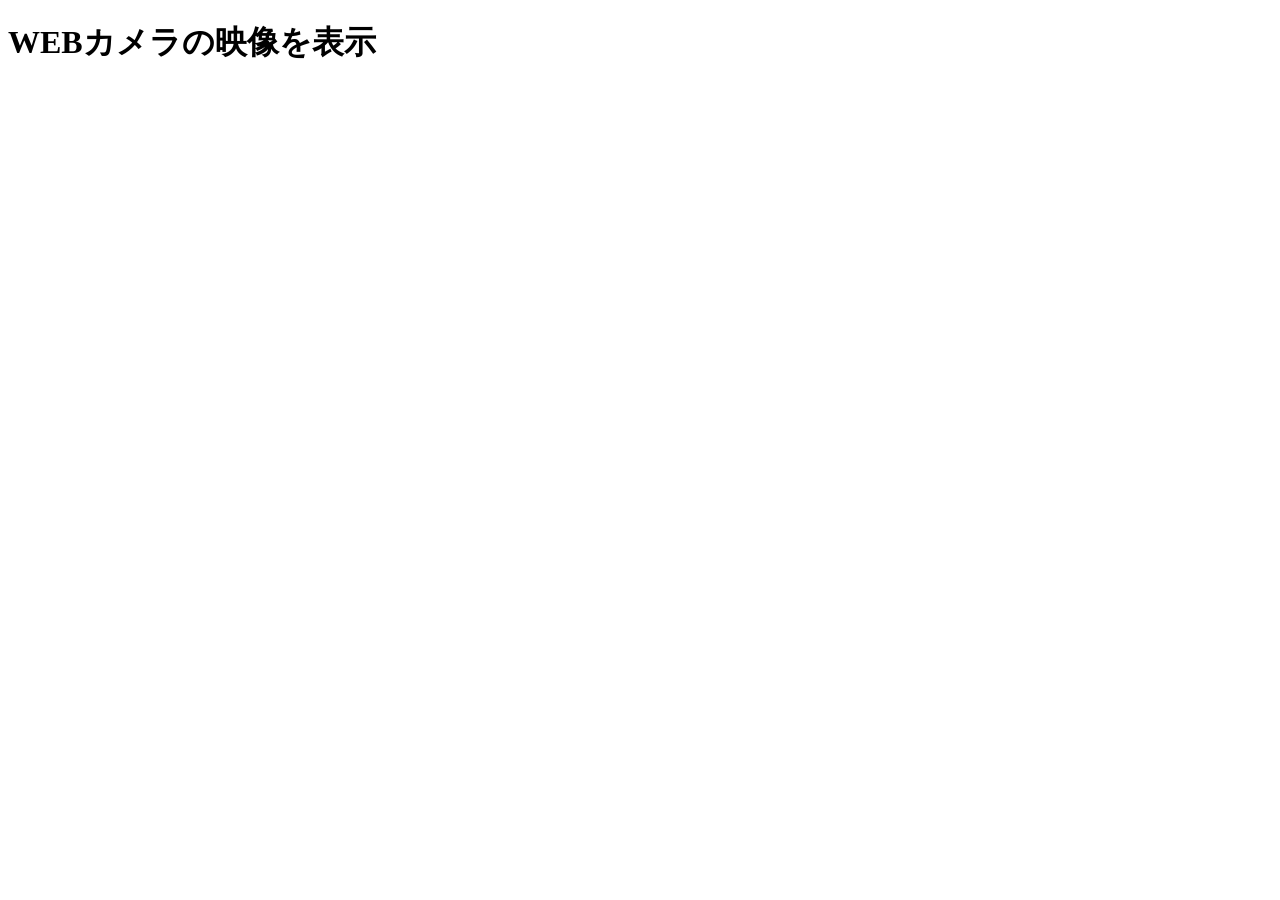
<file: kamerahyozi.html>
<!DOCTYPE html>
<html lang="ja">
<head>
  <meta charset="UTF-8">
  <meta name="viewport" content="width=device-width, initial-scale=1.0">
  <title>WEBカメラの映像を表示</title>
</head>
<body>
    <div>
        <h1>WEBカメラの映像を表示</h1>
        <div>
            <video id="video"></video>
        </div>
    </div>  
    <script>
        const video = document.getElementById("video")
        navigator.mediaDevices.getUserMedia({
            video: true,
            audio: false,
        }).then(stream => {
            video.srcObject = stream;
            video.play()
        }).catch(e => {
          console.log(e)
        })
    </script>  
</body>
</html>
</file>
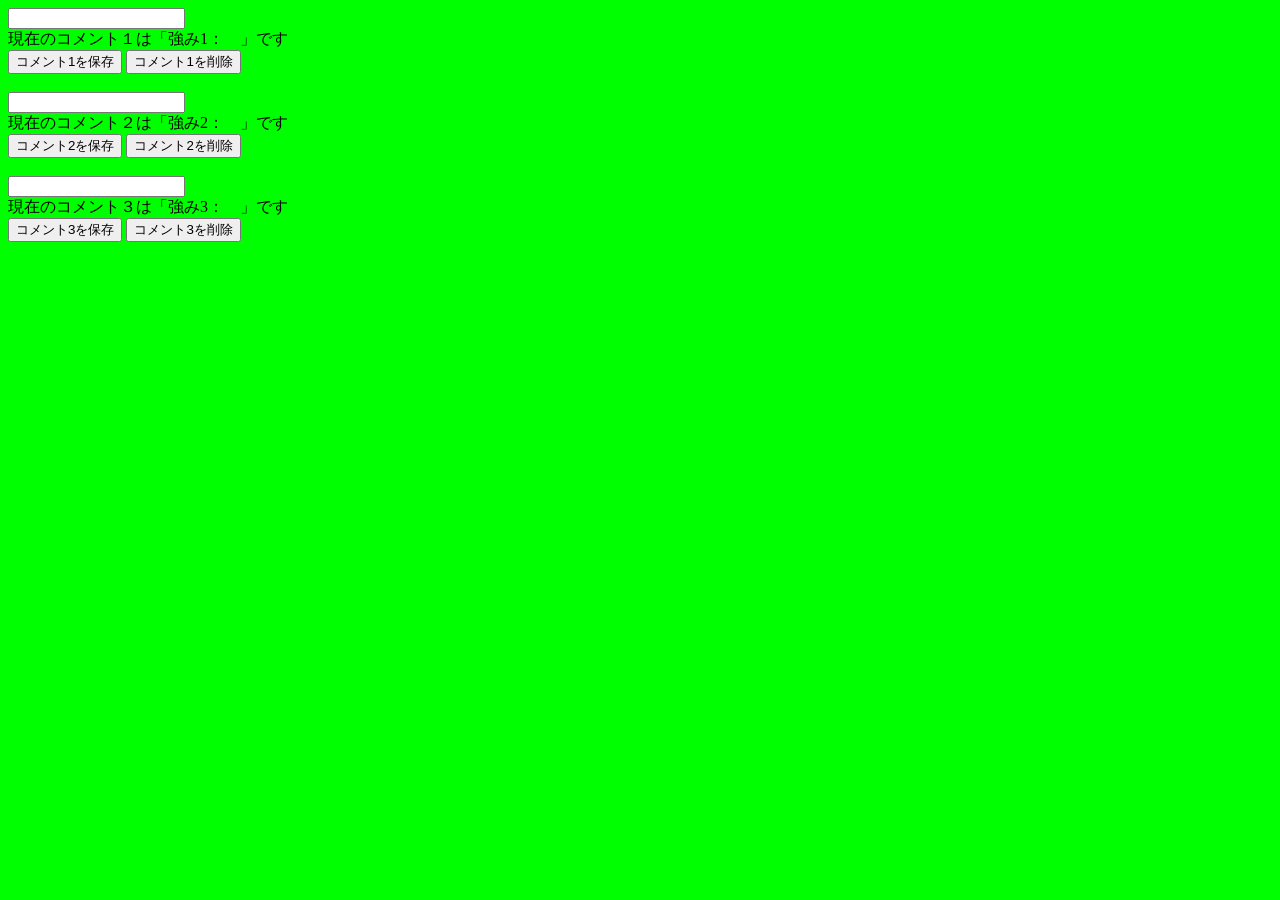
<file: nikoniko03.html>
<!DOCTYPE html>
<html style="background:#00FF00;">
<html style="color:white;">
<head>
<meta charset="utf-8" />
<meta name="viewport" content="width=device-width, initial-scale=1">
<title>ニコニコ動画風のコメント表示</title>
<script src="https://cdnjs.cloudflare.com/ajax/libs/gsap/3.5.1/gsap.min.js"></script>
 <script language="javascript" type="text/javascript">

//定数
let personal1 = "強み1：";
let personal2 = "強み2：";
let personal3 = "強み3：";

window.onload = function(){
//コメント1の情報取得
document.getElementById("skill1").innerHTML=personal1;
var token1 = localStorage.getItem("data1");
document.getElementById("text1").innerHTML=token1;

//コメント2の情報取得
document.getElementById("skill2").innerHTML=personal2;
var token2 = localStorage.getItem("data2");
document.getElementById("text2").innerHTML=token2;

//コメント3の情報取得
document.getElementById("skill3").innerHTML=personal3;
var token3 = localStorage.getItem("data3");
document.getElementById("text3").innerHTML=token3;
}

// コメント1保存
function save1() {
var mydata1 = document.getElementById("mydata_in1").value;
var per_my1 = personal1 + mydata1;
localStorage.setItem("data1", per_my1 );//per_my1を代入
document.getElementById("text1").innerHTML=mydata1;//mydata1を表示
}
// コメント1削除
function del1() {
localStorage.setItem('data1', personal1);
document.getElementById('text1').innerHTML="";
var textform1=document.getElementById('mydata_in1');
textform1.value="";
}

// コメント2保存
function save2() {
var mydata2 = document.getElementById("mydata_in2").value;
var per_my2 = personal2 + mydata2;
localStorage.setItem("data2", per_my2);//per_my2を代入
document.getElementById("text2").innerHTML=mydata2;//mydata2を表示
}
// コメント2削除
function del2() {

localStorage.setItem('data2', personal2);
document.getElementById('text2').innerHTML="";
var textform2=document.getElementById('mydata_in2');
textform2.value="";
}

// コメント3保存
function save3() {
var mydata3 = document.getElementById("mydata_in3").value;
per_my3 = personal3 + mydata3;
localStorage.setItem("data3", per_my3);//per_my3を代入
document.getElementById("text3").innerHTML=mydata3;//mydata3を表示
}
// コメント3削除
function del3() {
localStorage.setItem('data3', personal3);
document.getElementById('text3').innerHTML="";
var textform1=document.getElementById('mydata_in3');
textform1.value="";
}
</script>
</head>
<body>
    <input name="mydata_in1" id="mydata_in1" type="text" value="" />
　　<div>現在のコメント１は「<span id="skill1"></span><span id="text1"></span>　」です</div>
    <input type="button" value="コメント1を保存" onclick="save1();"/>
    <input type="button" value="コメント1を削除" onclick="del1();"/><br><br>

    <input name="mydata_in2" id="mydata_in2" type="text" value="" />
　　<div>現在のコメント２は「<span id="skill2"></span><span id="text2"></span>　」です</div>
    <input type="button" value="コメント2を保存" onclick="save2();"/>
    <input type="button" value="コメント2を削除" onclick="del2();"/><br><br>

    <input name="mydata_in3" id="mydata_in3" type="text" value="" />
　　<div>現在のコメント３は「<span id="skill3"></span><span id="text3"></span>　」です</div>
    <input type="button" value="コメント3を保存" onclick="save3();"/>
    <input type="button" value="コメント3を削除" onclick="del3();"/><br><br>

</body>
</html>
</file>
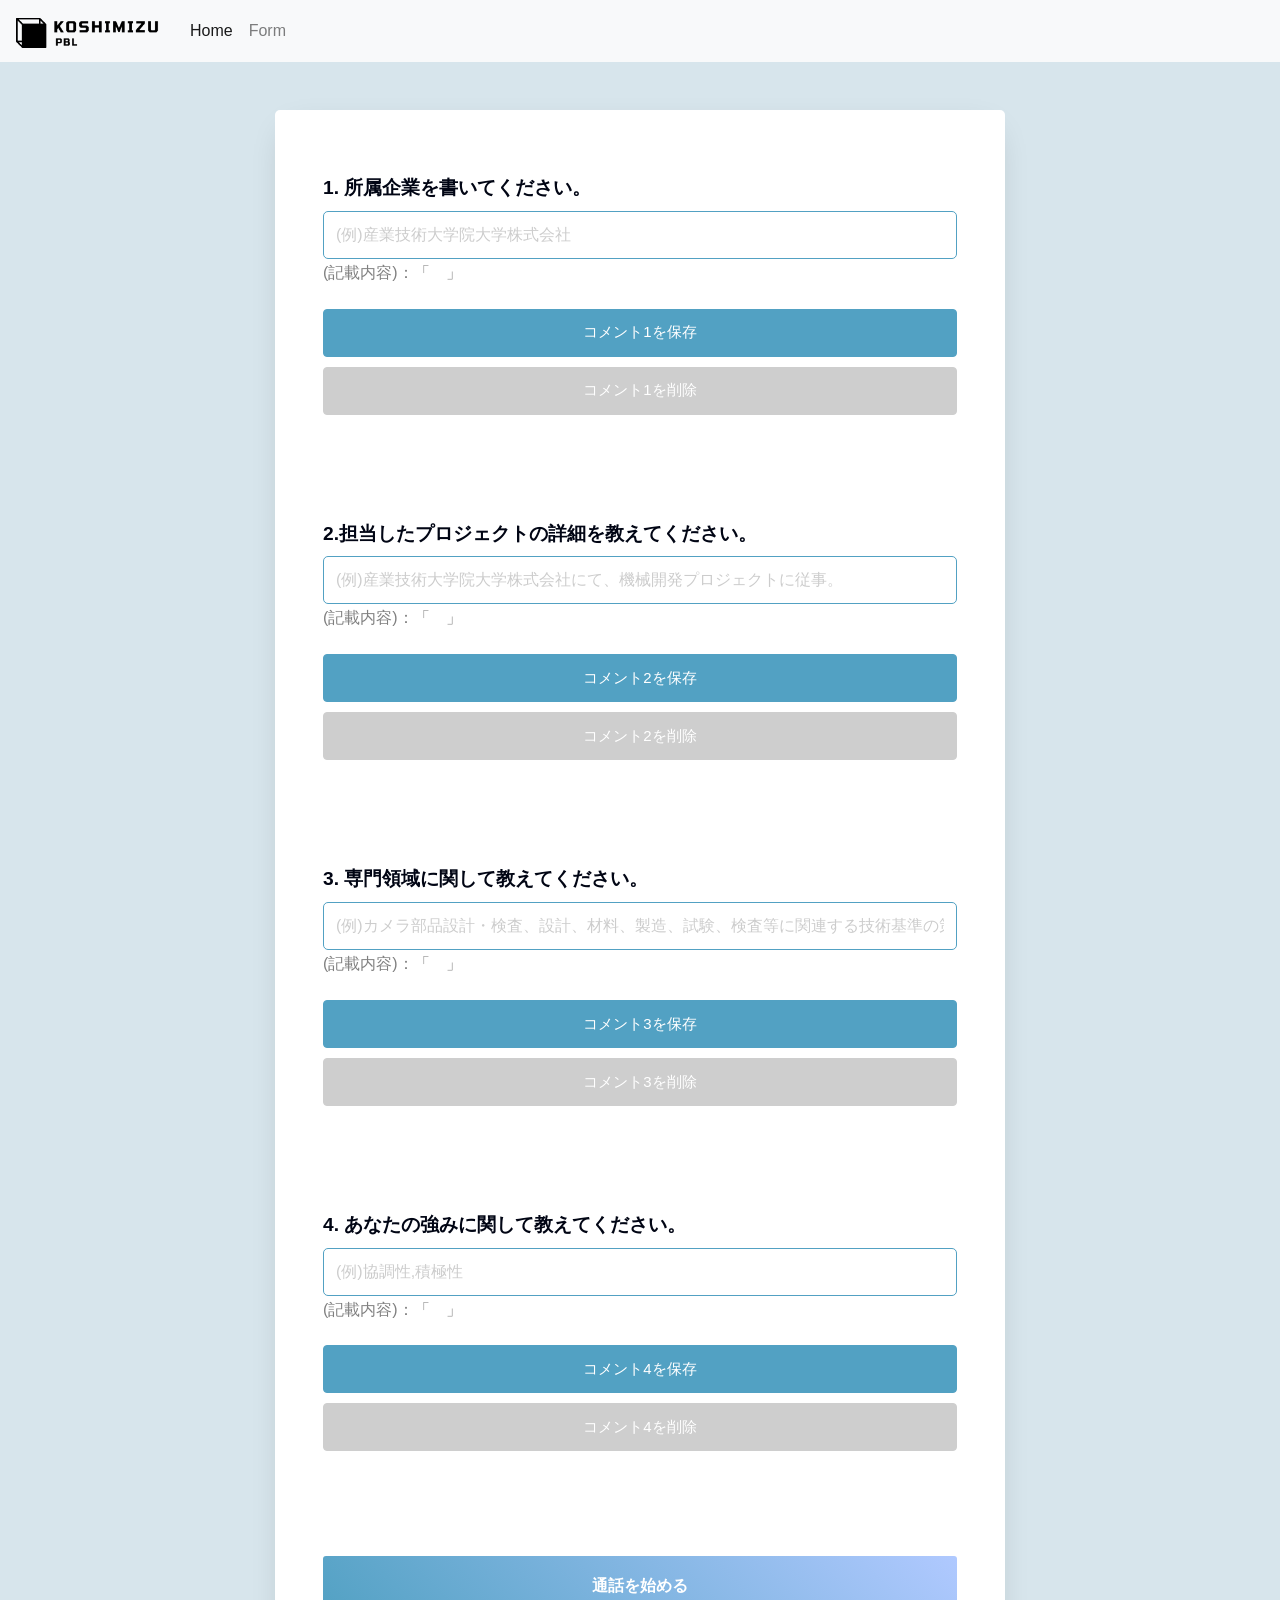
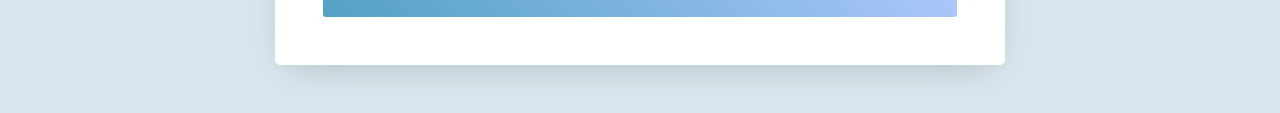
<file: nikoniko05.html>
<!DOCTYPE html>
<html style="color:white;">
<head>
<meta charset="utf-8" />
<meta name="viewport" content="width=device-width, initial-scale=1">
<title>ニコニコ動画風のコメント表示</title>
</head>
<script src="https://cdnjs.cloudflare.com/ajax/libs/gsap/3.5.1/gsap.min.js"></script>
<link rel="stylesheet" href="css/style.css">
<script src="https://code.jquery.com/jquery-3.3.1.slim.min.js" integrity="sha384-q8i/X+965DzO0rT7abK41JStQIAqVgRVzpbzo5smXKp4YfRvH+8abtTE1Pi6jizo" crossorigin="anonymous"></script>
<script src="https://cdn.jsdelivr.net/npm/popper.js@1.14.3/dist/umd/popper.min.js" integrity="sha384-ZMP7rVo3mIykV+2+9J3UJ46jBk0WLaUAdn689aCwoqbBJiSnjAK/l8WvCWPIPm49" crossorigin="anonymous"></script>
<script src="https://cdn.jsdelivr.net/npm/bootstrap@4.1.3/dist/js/bootstrap.min.js" integrity="sha384-ChfqqxuZUCnJSK3+MXmPNIyE6ZbWh2IMqE241rYiqJxyMiZ6OW/JmZQ5stwEULTy" crossorigin="anonymous"></script>
<script src="js/main.js"></script>
<script language="javascript" type="text/javascript">
</script>
<body>
    <header>
    <nav class="navbar navbar-expand-lg navbar-light bg-light">
        <a class="navbar-brand" href="#"><img src="images/service_logo.png"width="150"height="30"alt=""></a>
        <button class="navbar-toggler" type="button" data-toggle="collapse" data-target="#navbarNav" aria-controls="navbarNav" aria-expanded="false" aria-label="Toggle navigation">
          <span class="navbar-toggler-icon"></span>
        </button>
        <div class="collapse navbar-collapse" id="navbarNav">
          <ul class="navbar-nav">
            <li class="nav-item active">
              <a class="nav-link" href="#">Home <span class="sr-only">(current)</span></a>
            </li>
            <li class="nav-item">
              <a class="nav-link" href="#">Form</a>
            </li>
          </ul>
        </div>
      </nav>
    </header>
    <section class="ftco-section">
        <div class="container">
            <div class="row justify-content-center">
				<div class="col-md-10 col-lg-8">
            <div class="wrap">
                <div class="login-wrap p-4 p-md-5">
<form action="#" class="signin-form">
<div class="form-group mt-3">
    <div class="d-flex">
        <div class="w-100">
            <h3 class="mb-2">1. 所属企業を書いてください。</h3>
        </div>
    </div>
    <input name="mydata_in1" id="mydata_in1" class="form-control"type="text" maxlength="15"placeholder="(例)産業技術大学院大学株式会社"value="" />
    <div>(記載内容)：「<span id="skill1"></span><span id="text1"></span>　」</div>
        <div class="form-group mt-3">
        <button type="button" class="form-control btn btn-primary rounded submit px-3"value="コメント1を保存" onclick="save1();"/>コメント1を保存</button>
        <button type="button" class="form-control btn btn-primary rounded submit px-3"value="コメント1を削除" onclick="del1();"/>コメント1を削除</button>
    </div>
    </div>
</form>

<div class="form-group mt-3">
    <div class="d-flex">
        <div class="w-100">
            <h3 class="mb-2">2.担当したプロジェクトの詳細を教えてください。</h3>
        </div>
    </div>
<input name="mydata_in2" id="mydata_in2" class="form-control"type="text" maxlength="15"placeholder="(例)産業技術大学院大学株式会社にて、機械開発プロジェクトに従事。"value=""/>
    <div>(記載内容)：「<span id="skill2"></span><span id="text2"></span>　」</div>
        <div class="form-group mt-3">
        <button type="button" class="form-control btn btn-primary rounded submit px-3"value="コメント2を保存" onclick="save2();"/>コメント2を保存</button>
        <button type="button" class="form-control btn btn-primary rounded submit px-3"value="コメント2を削除" onclick="del2();"/>コメント2を削除</button>
</div>
</div>
</form>

<div class="form-group mt-3">
    <div class="d-flex">
        <div class="w-100">
            <h3 class="mb-2">3. 専門領域に関して教えてください。</h3>
        </div>
    </div>
<input name="mydata_in3" id="mydata_in3" class="form-control"type="text" maxlength="15"placeholder="(例)カメラ部品設計・検査、設計、材料、製造、試験、検査等に関連する技術基準の策定"value="" />
<div>(記載内容)：「<span id="skill3"></span><span id="text3"></span>　」</div>
    <div class="form-group mt-3">
        <button type="button" class="form-control btn btn-primary rounded submit px-3"value="コメント3を保存" onclick="save3();"/>コメント3を保存</button>
        <button type="button" class="form-control btn btn-primary rounded submit px-3"value="コメント3を削除" onclick="del3();"/>コメント3を削除</button>
</div>
</div>
</form>

<div class="form-group mt-3">
    <div class="d-flex">
        <div class="w-100">
            <h3 class="mb-2">4. あなたの強みに関して教えてください。</h3>
        </div>
    </div>
<input name="mydata_in4" id="mydata_in4" class="form-control"type="text" maxlength="15"placeholder="(例)協調性,積極性"value="" />
 <div>(記載内容)：「<span id="skill4"></span><span id="text4"></span>　」</div>
    <div class="form-group mt-3">
        <button type="button" class="form-control btn btn-primary rounded submit px-3"value="コメント4を保存" onclick="save4();"/>コメント4を保存</button>
        <button type="button" class="form-control btn btn-primary rounded submit px-3"value="コメント4を削除" onclick="del4();"/>コメント4を削除</button>
</div>
</div>
</form>

<a href="https://us04web.zoom.us/j/3666371634?pwd=aFlwa0pTMzVwK3p0RWpndCtiUEJ4dz09" class="btn-gradient-simple">通話を始める</a>
</div>
</div>
</div>
</section>
</body>
</html>
</file>
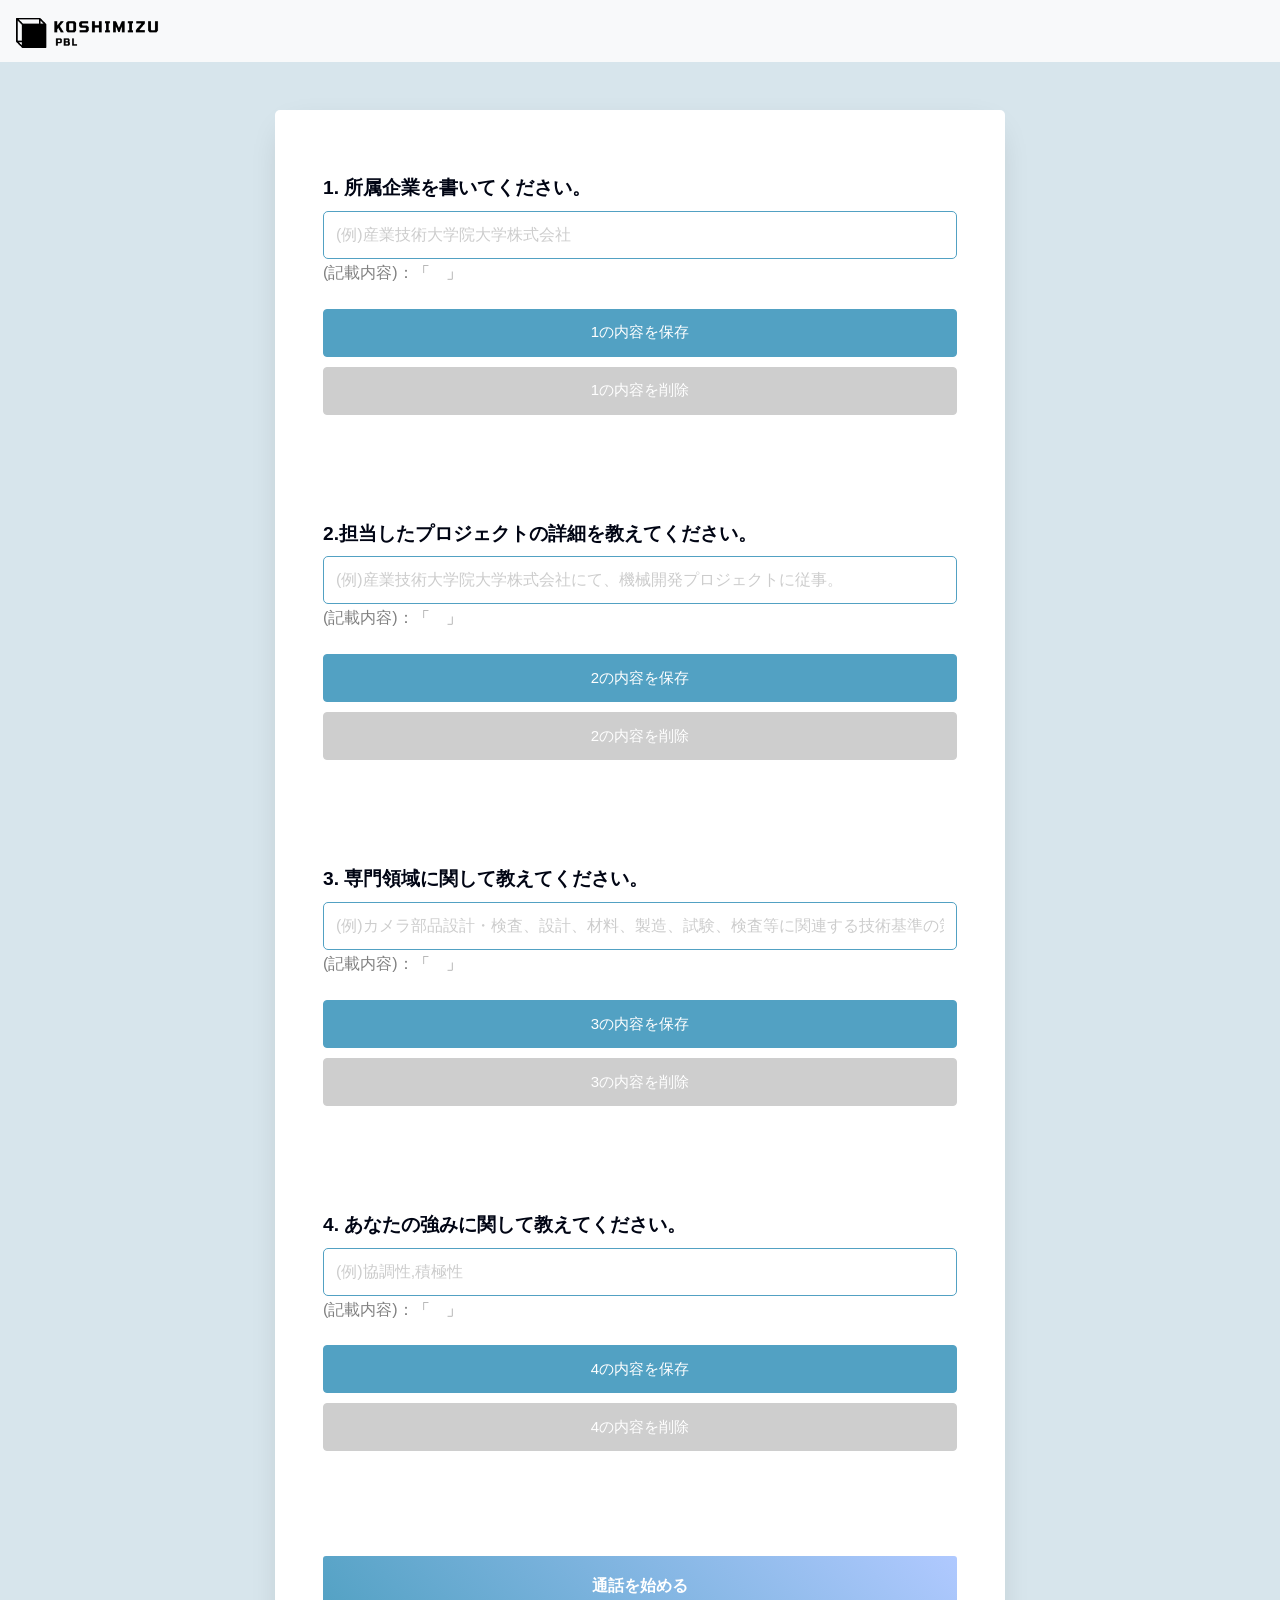
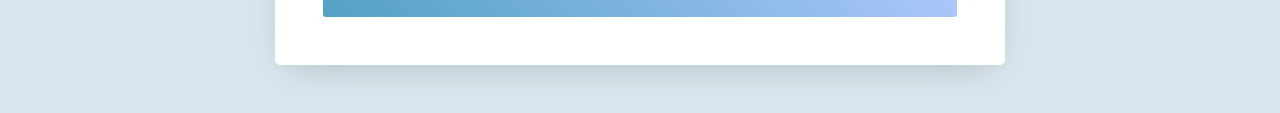
<file: nikoniko_form.html>
<!DOCTYPE html>
<html style="color:white;">
<head>
<meta charset="utf-8" />
<meta name="viewport" content="width=device-width, initial-scale=1">
<title>ニコニコ動画風のコメント表示</title>
</head>
<script src="https://cdnjs.cloudflare.com/ajax/libs/gsap/3.5.1/gsap.min.js"></script>
<link rel="stylesheet" href="css/style.css">
<script src="https://code.jquery.com/jquery-3.3.1.slim.min.js" integrity="sha384-q8i/X+965DzO0rT7abK41JStQIAqVgRVzpbzo5smXKp4YfRvH+8abtTE1Pi6jizo" crossorigin="anonymous"></script>
<script src="https://cdn.jsdelivr.net/npm/popper.js@1.14.3/dist/umd/popper.min.js" integrity="sha384-ZMP7rVo3mIykV+2+9J3UJ46jBk0WLaUAdn689aCwoqbBJiSnjAK/l8WvCWPIPm49" crossorigin="anonymous"></script>
<script src="https://cdn.jsdelivr.net/npm/bootstrap@4.1.3/dist/js/bootstrap.min.js" integrity="sha384-ChfqqxuZUCnJSK3+MXmPNIyE6ZbWh2IMqE241rYiqJxyMiZ6OW/JmZQ5stwEULTy" crossorigin="anonymous"></script>
<script src="js/main.js"></script>
<script language="javascript" type="text/javascript">
</script>
<body>
    <header>
    <nav class="navbar navbar-expand-lg navbar-light bg-light">
        <a class="navbar-brand" href="#"><img src="images/service_logo.png"width="150"height="30"alt=""></a>
        <button class="navbar-toggler" type="button" data-toggle="collapse" data-target="#navbarNav" aria-controls="navbarNav" aria-expanded="false" aria-label="Toggle navigation">
          <span class="navbar-toggler-icon"></span>
        </button>
        <div class="collapse navbar-collapse" id="navbarNav">
          <!-- <ul class="navbar-nav">
            <li class="nav-item active">
              <a class="nav-link" href="#">Home <span class="sr-only">(current)</span></a>
            </li>
            <li class="nav-item">
              <a class="nav-link" href="#">Form</a>
            </li>
          </ul> -->
        </div>
      </nav>
    </header>
    <section class="ftco-section">
        <div class="container">
            <div class="row justify-content-center">
				<div class="col-md-10 col-lg-8">
            <div class="wrap">
                <div class="login-wrap p-4 p-md-5">
<form action="#" class="signin-form">
<div class="form-group mt-3">
    <div class="d-flex">
        <div class="w-100">
            <h3 class="mb-2">1. 所属企業を書いてください。</h3>
        </div>
    </div>
    <input name="mydata_in1" id="mydata_in1" class="form-control"type="text" maxlength="15"placeholder="(例)産業技術大学院大学株式会社"value="" />
    <div>(記載内容)：「<span id="skill1"></span><span id="text1"></span>　」</div>
        <div class="form-group mt-3">
        <button type="button" class="form-control btn btn-primary rounded submit px-3"value="コメント1を保存する" onclick="save1();"/>1の内容を保存</button>
        <button type="button" class="form-control btn btn-primary rounded submit px-3"value="コメント1を削除する" onclick="del1();"/>1の内容を削除</button>
    </div>
    </div>
</form>

<div class="form-group mt-3">
    <div class="d-flex">
        <div class="w-100">
            <h3 class="mb-2">2.担当したプロジェクトの詳細を教えてください。</h3>
        </div>
    </div>
<input name="mydata_in2" id="mydata_in2" class="form-control"type="text" maxlength="15"placeholder="(例)産業技術大学院大学株式会社にて、機械開発プロジェクトに従事。"value=""/>
    <div>(記載内容)：「<span id="skill2"></span><span id="text2"></span>　」</div>
        <div class="form-group mt-3">
        <button type="button" class="form-control btn btn-primary rounded submit px-3"value="コメント2を保存する" onclick="save2();"/>2の内容を保存</button>
        <button type="button" class="form-control btn btn-primary rounded submit px-3"value="コメント2を削除する" onclick="del2();"/>2の内容を削除</button>
</div>
</div>
</form>

<div class="form-group mt-3">
    <div class="d-flex">
        <div class="w-100">
            <h3 class="mb-2">3. 専門領域に関して教えてください。</h3>
        </div>
    </div>
<input name="mydata_in3" id="mydata_in3" class="form-control"type="text" maxlength="15"placeholder="(例)カメラ部品設計・検査、設計、材料、製造、試験、検査等に関連する技術基準の策定"value="" />
<div>(記載内容)：「<span id="skill3"></span><span id="text3"></span>　」</div>
    <div class="form-group mt-3">
        <button type="button" class="form-control btn btn-primary rounded submit px-3"value="コメント3を保存する" onclick="save3();"/>3の内容を保存</button>
        <button type="button" class="form-control btn btn-primary rounded submit px-3"value="コメント3を削除する" onclick="del3();"/>3の内容を削除</button>
</div>
</div>
</form>

<div class="form-group mt-3">
    <div class="d-flex">
        <div class="w-100">
            <h3 class="mb-2">4. あなたの強みに関して教えてください。</h3>
        </div>
    </div>
<input name="mydata_in4" id="mydata_in4" class="form-control"type="text" maxlength="15"placeholder="(例)協調性,積極性"value="" />
 <div>(記載内容)：「<span id="skill4"></span><span id="text4"></span>　」</div>
    <div class="form-group mt-3">
        <button type="button" class="form-control btn btn-primary rounded submit px-3"value="コメント4を保存する" onclick="save4();"/>4の内容を保存</button>
        <button type="button" class="form-control btn btn-primary rounded submit px-3"value="コメント4を削除する" onclick="del4();"/>4の内容を削除</button>
</div>
</div>
</form>

<a href="https://us04web.zoom.us/j/3666371634?pwd=aFlwa0pTMzVwK3p0RWpndCtiUEJ4dz09" class="btn-gradient-simple">通話を始める</a>
</div>
</div>
</div>
</section>
</body>
</html>
</file>
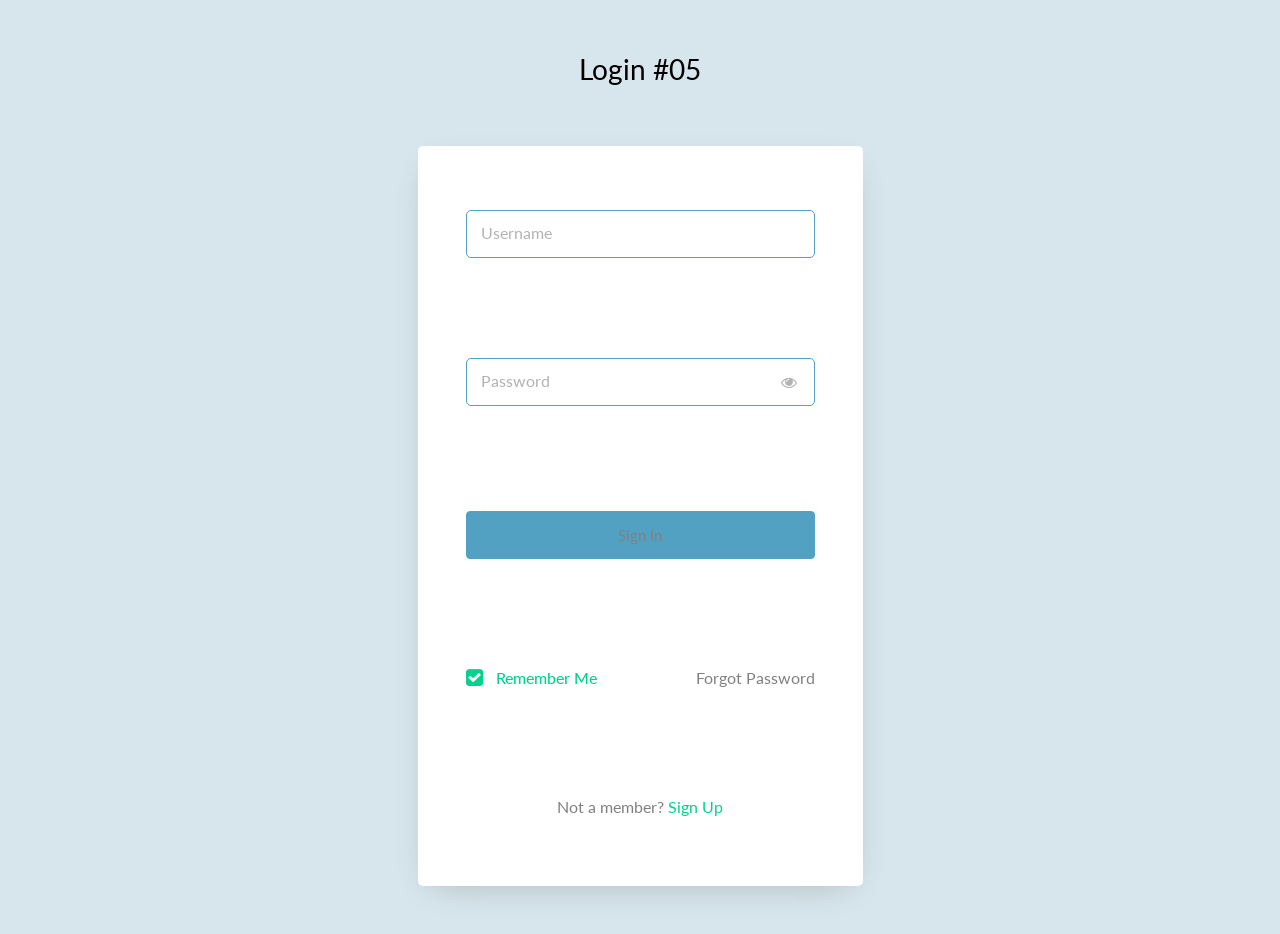
<file: skill.html>
<!doctype html>
<html lang="en">
  <head>
  	<title>skill</title>
    <meta charset="utf-8">
    <meta name="viewport" content="width=device-width, initial-scale=1, shrink-to-fit=no">

	<link href="https://fonts.googleapis.com/css?family=Lato:300,400,700&display=swap" rel="stylesheet">

	<link rel="stylesheet" href="https://stackpath.bootstrapcdn.com/font-awesome/4.7.0/css/font-awesome.min.css">
	
	<link rel="stylesheet" href="css/style.css">

	</head>
	<body>
	<section class="ftco-section">
		<div class="container">
			<div class="row justify-content-center">
				<div class="col-md-6 text-center mb-5">
					<h2 class="heading-section">Login #05</h2>
				</div>
			</div>
			<div class="row justify-content-center">
				<div class="col-md-7 col-lg-5">
					<div class="wrap">
						<div class="login-wrap p-4 p-md-5">

							<form action="#" class="signin-form">
			      		<div class="form-group mt-3">
			      			<input type="text" class="form-control" required>
			      			<label class="form-control-placeholder" for="username">Username</label>
			      		</div>
		            <div class="form-group">
		              <input id="password-field" type="password" class="form-control" required>
		              <label class="form-control-placeholder" for="password">Password</label>
		              <span toggle="#password-field" class="fa fa-fw fa-eye field-icon toggle-password"></span>
		            </div>
		            <div class="form-group">
		            	<button type="submit" class="form-control btn btn-primary rounded submit px-3"><a href="skill.html">Sign In</a></button>
		            </div>
		            <div class="form-group d-md-flex">
		            	<div class="w-50 text-left">
			            	<label class="checkbox-wrap checkbox-primary mb-0">Remember Me
									  <input type="checkbox" checked>
									  <span class="checkmark"></span>
										</label>
									</div>
									<div class="w-50 text-md-right">
										<a href="#">Forgot Password</a>
									</div>
		            </div>
		          </form>
		          <p class="text-center">Not a member? <a data-toggle="tab" href="#signup">Sign Up</a></p>
		        </div>
		      </div>
				</div>
			</div>
		</div>
	</section>

	<script src="js/jquery.min.js"></script>
  <script src="js/popper.js"></script>
  <script src="js/bootstrap.min.js"></script>
  <script src="js/main.js"></script>

	</body>
</html>
</file>
